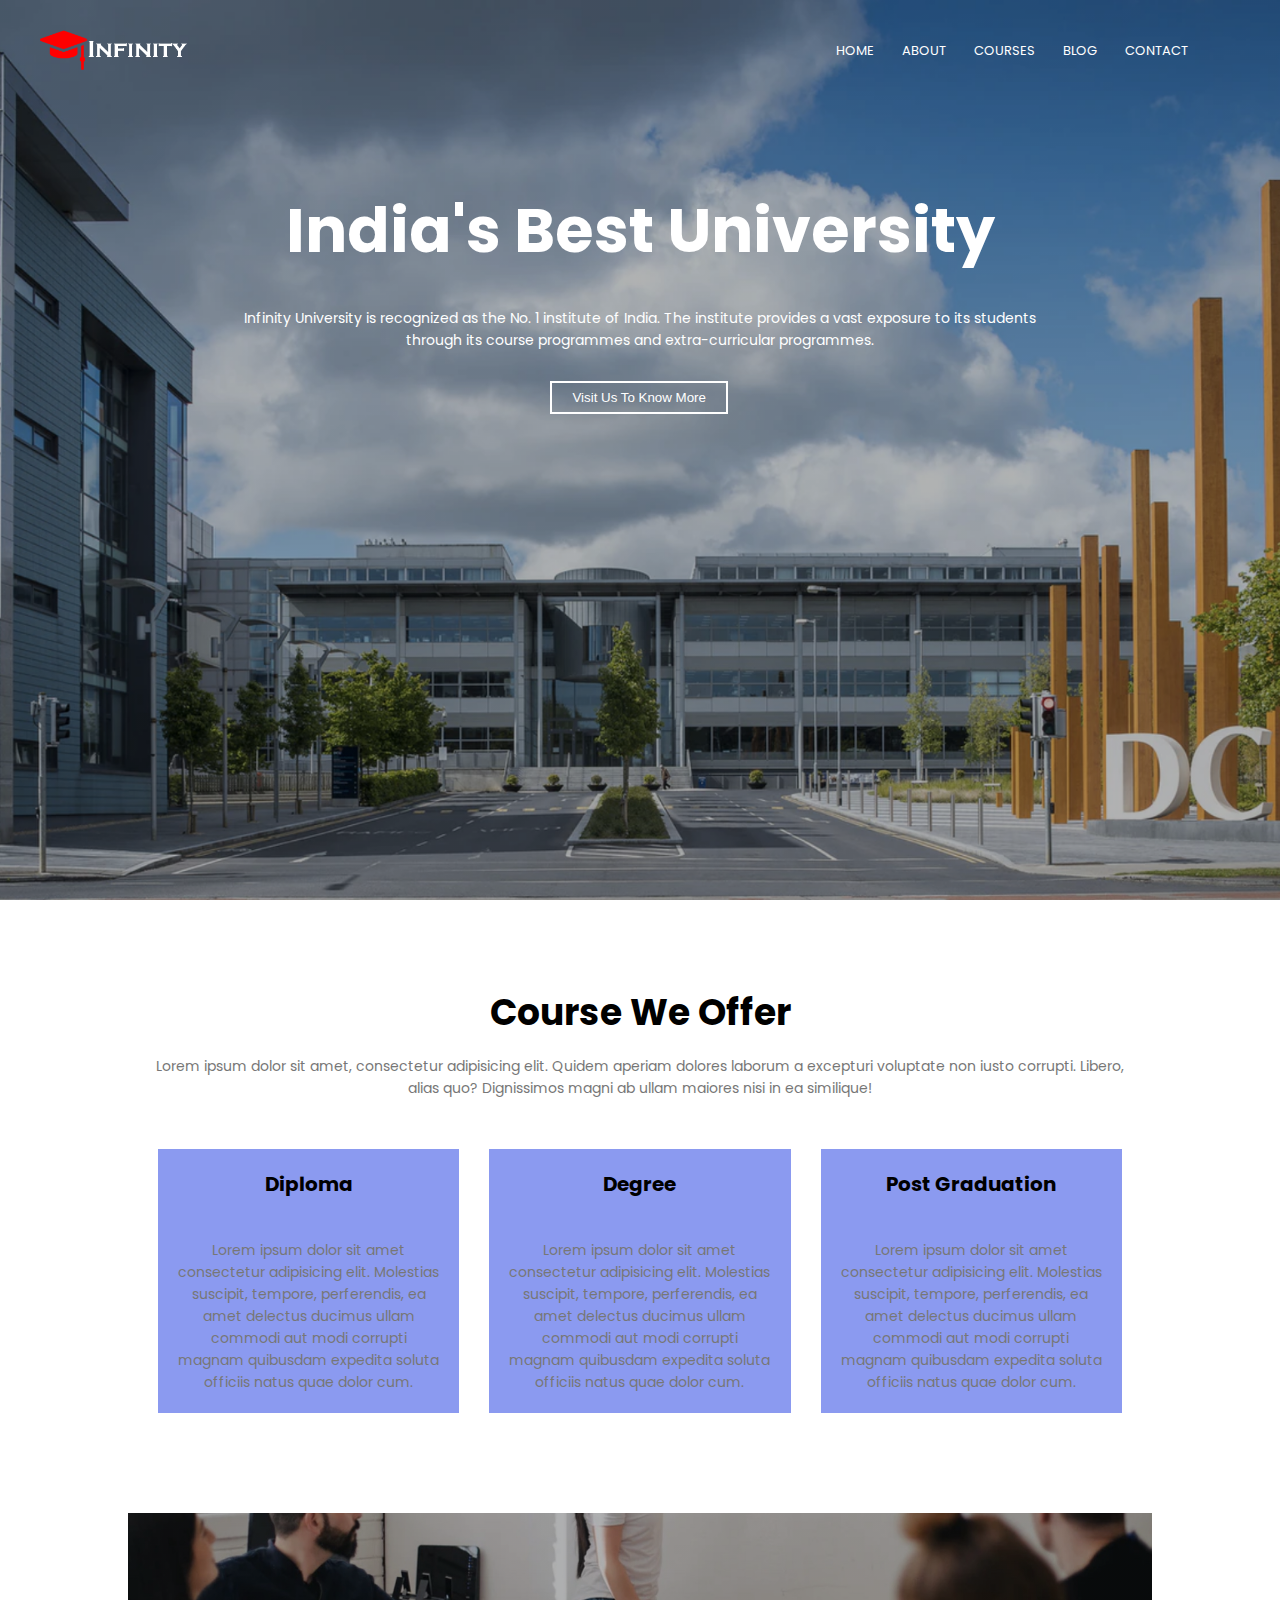
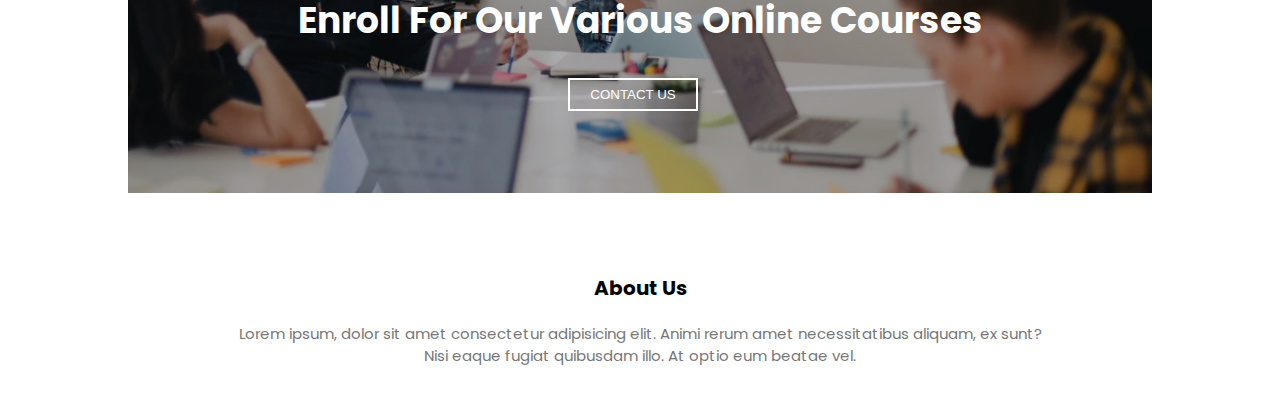
<file: index.html>
<!DOCTYPE html>
<html lang="en">
<head>
    <meta charset="UTF-8">
    <meta name="viewport" content="width=device-width, initial-scale=1.0">
    <link rel="preconnect" href="https://fonts.googleapis.com">
<link rel="preconnect" href="https://fonts.gstatic.com" crossorigin>
<link href="https://fonts.googleapis.com/css2?family=Poppins:wght@200;400;500;600&display=swap" rel="stylesheet">
<link rel="stylesheet" href="style.css">
    <title>Document</title>
</head>
<body>
    <div class="head">
        <nav>
            <div class="logo">
                <img src="images/logo.png" alt="img" srcset="">
            </div>
            <ul>
                <li><a href="index.html">HOME</a></li>
                <li><a href="about.html">ABOUT</a></li>
                <li><a href="courses.html">COURSES</a></li>
                <li><a href="blog.html">BLOG</a></li>
                <li><a href="contact.html">CONTACT</a></li>
            </ul>
        </nav>
        <div class="content1">
            <h1>India's Best University</h1>
                <p>Infinity University is recognized as the No. 1 institute of India. The institute provides a vast exposure to its students<br> through its course programmes and extra-curricular programmes.
                </p>
        </div>
        <button> <a href="#">Visit Us To Know More</a></button>
    </div>
    <!-- ------------------------------------part-2------------------------------------------------------------- -->
    <div class="container">
        <div class="content2">
            <h1>Course We Offer</h1>
            <p>Lorem ipsum dolor sit amet, consectetur adipisicing elit. Quidem aperiam dolores laborum a excepturi voluptate non iusto corrupti. Libero, alias quo? Dignissimos magni ab ullam maiores nisi in ea similique!</p>    
        </div>
        <div class="course">
            <div class="dipolma">
                <h1>Diploma</h1>
                <p>
                    Lorem ipsum dolor sit amet consectetur adipisicing elit. Molestias suscipit, tempore, perferendis, ea amet delectus ducimus ullam commodi aut modi corrupti magnam quibusdam expedita soluta officiis natus quae dolor cum.
                </p>
            </div>
            <div class="degree">
                <h1>Degree</h1>
                <p>
                    Lorem ipsum dolor sit amet consectetur adipisicing elit. Molestias suscipit, tempore, perferendis, ea amet delectus ducimus ullam commodi aut modi corrupti magnam quibusdam expedita soluta officiis natus quae dolor cum.
                </p>
            </div>
            <div class="post">
                <h1>Post Graduation</h1>
                <p>
                    Lorem ipsum dolor sit amet consectetur adipisicing elit. Molestias suscipit, tempore, perferendis, ea amet delectus ducimus ullam commodi aut modi corrupti magnam quibusdam expedita soluta officiis natus quae dolor cum.
                </p>
            </div>
        </div>
        <div class="banner">
            <h1>Enroll For Our Various Online Courses</h1>
            <button><a href="">CONTACT US</a></button>
        </div>
        <div class="about">
            <h1>About Us</h1>
            <p>Lorem ipsum, dolor sit amet consectetur adipisicing elit. Animi rerum amet necessitatibus aliquam, ex sunt? <br> Nisi eaque fugiat quibusdam illo. At optio eum beatae vel.</p>
        </div>
    </div>
</body>
</html>
</file>
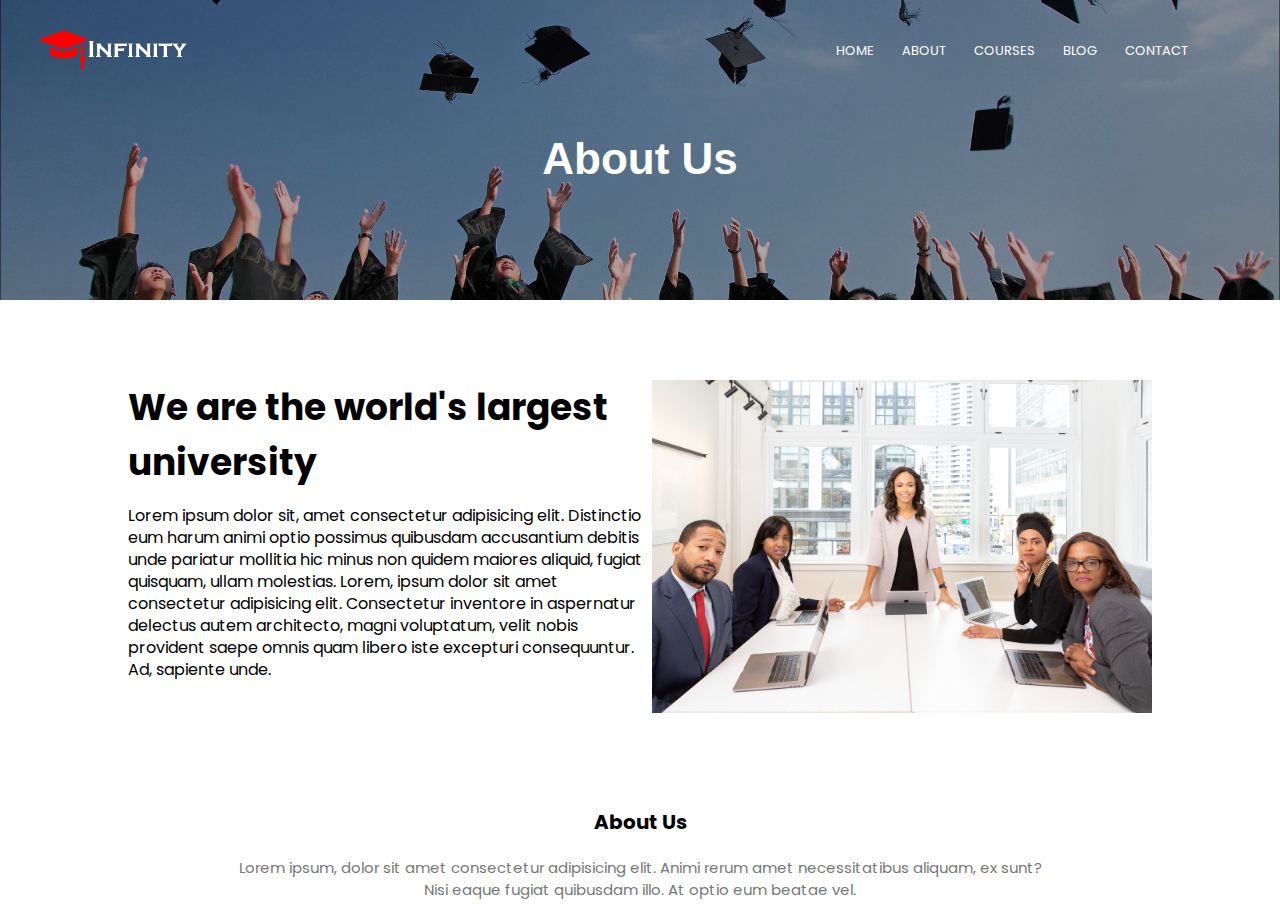
<file: about.html>
<!DOCTYPE html>
<html lang="en">
<head>
    <meta charset="UTF-8">
    <meta name="viewport" content="width=device-width, initial-scale=1.0">
    <link rel="preconnect" href="https://fonts.googleapis.com">
<link rel="preconnect" href="https://fonts.gstatic.com" crossorigin>
<link href="https://fonts.googleapis.com/css2?family=Poppins:wght@200;400;500;600&display=swap" rel="stylesheet">
<link rel="stylesheet" href="style.css">
    <title>Document</title>
</head>
<body>
    <div class="head1">
        <nav>
            <div class="logo">
                <img src="images/logo.png" alt="img" srcset="">
            </div>
            <ul>
                <li><a href="index.html">HOME</a></li>
                <li><a href="about.html">ABOUT</a></li>
                <li><a href="courses.html">COURSES</a></li>
                <li><a href="blog.html">BLOG</a></li>
                <li><a href="contact.html">CONTACT</a></li>
            </ul>
        </nav>
        <div class="heading1">
            <h1>About Us</h1>
        </div>
    </div>
    <div class="container2">
        <div class="message">
            <h1>We are the world's largest university</h1>
            <p>Lorem ipsum dolor sit, amet consectetur adipisicing elit. Distinctio eum harum animi optio possimus quibusdam accusantium debitis unde pariatur mollitia hic minus non quidem maiores aliquid, fugiat quisquam, ullam molestias. Lorem, ipsum dolor sit amet consectetur adipisicing elit. Consectetur inventore in aspernatur delectus autem architecto, magni voluptatum, velit nobis provident saepe omnis quam libero iste excepturi consequuntur. Ad, sapiente unde.</p>
        </div>
        <div class="banner2">
            <img src="images/about.jpg" alt="" srcset="">
        </div>
    </div>
    <div class="about">
            <h1>About Us</h1>
            <p>Lorem ipsum, dolor sit amet consectetur adipisicing elit. Animi rerum amet necessitatibus aliquam, ex sunt? <br> Nisi eaque fugiat quibusdam illo. At optio eum beatae vel.</p>
        </div>
</body>
</html>
</file>
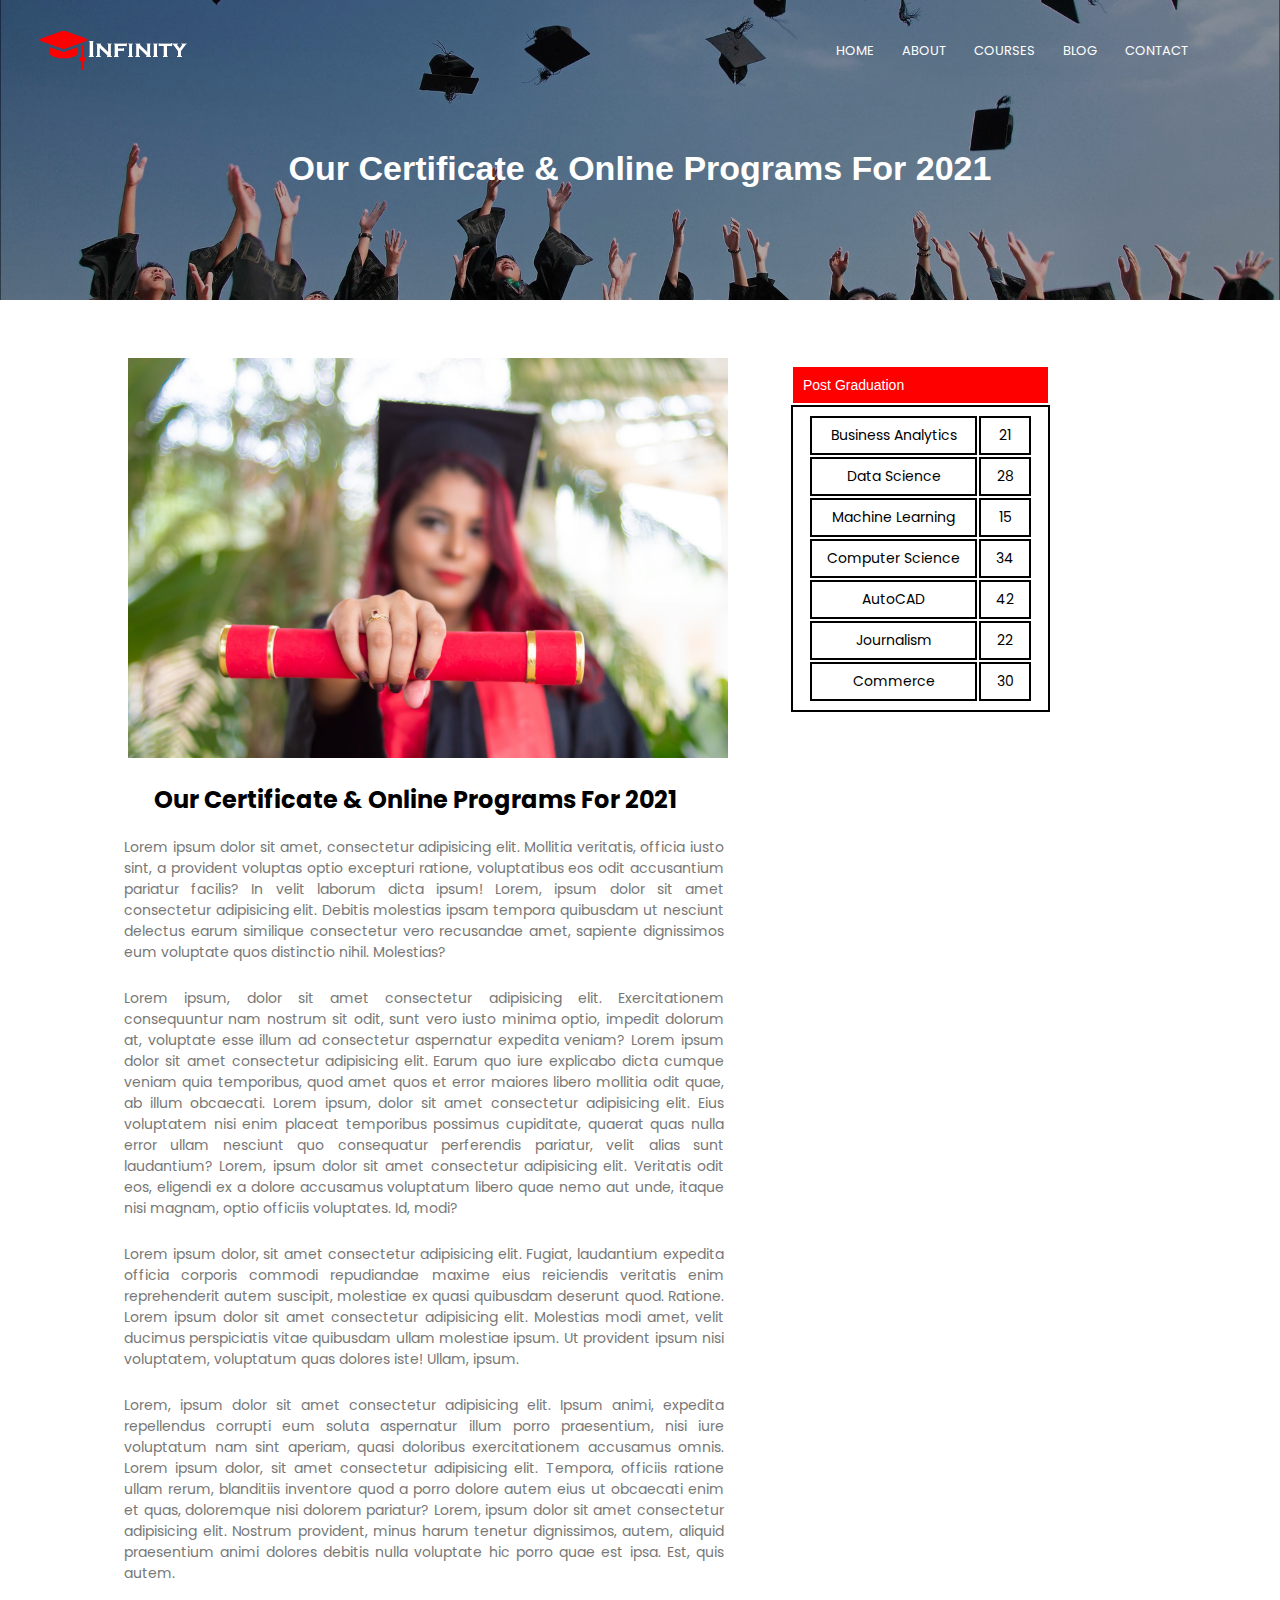
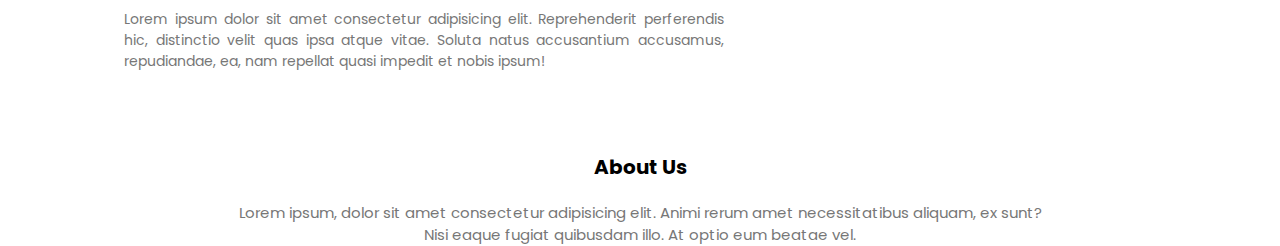
<file: blog.html>
<!DOCTYPE html>
<html lang="en">
<head>
    <meta charset="UTF-8">
    <meta name="viewport" content="width=device-width, initial-scale=1.0">
    <link rel="preconnect" href="https://fonts.googleapis.com">
<link rel="preconnect" href="https://fonts.gstatic.com" crossorigin>
<link href="https://fonts.googleapis.com/css2?family=Poppins:wght@200;400;500;600&display=swap" rel="stylesheet">
<link rel="stylesheet" href="style.css">
    <title>Document</title>
</head>
<body>
    <div class="head3">
        <nav>
            <div class="logo">
                <img src="images/logo.png" alt="img" srcset="">
            </div>
            <ul>
                <li><a href="index.html">HOME</a></li>
                <li><a href="about.html">ABOUT</a></li>
                <li><a href="courses.html">COURSES</a></li>
                <li><a href="blog.html">BLOG</a></li>
                <li><a href="contact.html">CONTACT</a></li>
            </ul>
        </nav>
        <div class="certificate">
            <h1>Our Certificate & Online Programs For 2021</h1>
        </div>
        <div class="container4">
            <div class="blog">
                <img src="images/certificate.jpg" alt="" srcset="">
            </div>
            <div class="table">
                <table>
                    <caption>Post Graduation</caption>
                    <tr>
                        <td>Business Analytics</td>
                        <td>21</td>
                    </tr>
                    <tr>
                        <td>Data Science</td>
                        <td>28</td>
                    </tr>
                    <tr>
                        <td>Machine Learning</td>
                        <td>15</td>
                    </tr>
                    <tr>
                        <td>Computer Science</td>
                        <td>34</td>
                    </tr>
                    <tr>
                        <td>AutoCAD</td>
                        <td>42</td>
                    </tr>
                    <tr>
                        <td>Journalism</td>
                        <td>22</td>
                    </tr>
                    <tr>
                        <td>Commerce</td>
                        <td>30</td>
                    </tr>
                </table>
            </div>  
        </div>
            <div class="online">
                <h2>Our Certificate & Online Programs For 2021</h2>
                <p>Lorem ipsum dolor sit amet, consectetur adipisicing elit. Mollitia veritatis, officia iusto sint, a provident voluptas optio excepturi ratione, voluptatibus eos odit accusantium pariatur facilis? In velit laborum dicta ipsum! Lorem, ipsum dolor sit amet consectetur adipisicing elit. Debitis molestias ipsam tempora quibusdam ut nesciunt delectus earum similique consectetur vero recusandae amet, sapiente dignissimos eum voluptate quos distinctio nihil. Molestias?</p>
                <br>
                <p>Lorem ipsum, dolor sit amet consectetur adipisicing elit. Exercitationem consequuntur nam nostrum sit odit, sunt vero iusto minima optio, impedit dolorum at, voluptate esse illum ad consectetur aspernatur expedita veniam? Lorem ipsum dolor sit amet consectetur adipisicing elit. Earum quo iure explicabo dicta cumque veniam quia temporibus, quod amet quos et error maiores libero mollitia odit quae, ab illum obcaecati. Lorem ipsum, dolor sit amet consectetur adipisicing elit. Eius voluptatem nisi enim placeat temporibus possimus cupiditate, quaerat quas nulla error ullam nesciunt quo consequatur perferendis pariatur, velit alias sunt laudantium? Lorem, ipsum dolor sit amet consectetur adipisicing elit. Veritatis odit eos, eligendi ex a dolore accusamus voluptatum libero quae nemo aut unde, itaque nisi magnam, optio officiis voluptates. Id, modi?</p>
                <br>
                <p>Lorem ipsum dolor, sit amet consectetur adipisicing elit. Fugiat, laudantium expedita officia corporis commodi repudiandae maxime eius reiciendis veritatis enim reprehenderit autem suscipit, molestiae ex quasi quibusdam deserunt quod. Ratione. Lorem ipsum dolor sit amet consectetur adipisicing elit. Molestias modi amet, velit ducimus perspiciatis vitae quibusdam ullam molestiae ipsum. Ut provident ipsum nisi voluptatem, voluptatum quas dolores iste! Ullam, ipsum.</p>
                <br>
                <p>Lorem, ipsum dolor sit amet consectetur adipisicing elit. Ipsum animi, expedita repellendus corrupti eum soluta aspernatur illum porro praesentium, nisi iure voluptatum nam sint aperiam, quasi doloribus exercitationem accusamus omnis. Lorem ipsum dolor, sit amet consectetur adipisicing elit. Tempora, officiis ratione ullam rerum, blanditiis inventore quod a porro dolore autem eius ut obcaecati enim et quas, doloremque nisi dolorem pariatur? Lorem, ipsum dolor sit amet consectetur adipisicing elit. Nostrum provident, minus harum tenetur dignissimos, autem, aliquid praesentium animi dolores debitis nulla voluptate hic porro quae est ipsa. Est, quis autem.</p>
                <br>
                <p>Lorem ipsum dolor sit amet consectetur adipisicing elit. Reprehenderit perferendis hic, distinctio velit quas ipsa atque vitae. Soluta natus accusantium accusamus, repudiandae, ea, nam repellat quasi impedit et nobis ipsum!</p>
            </div>  
            <div class="about">
                <h1>About Us</h1>
                <p>Lorem ipsum, dolor sit amet consectetur adipisicing elit. Animi rerum amet necessitatibus aliquam, ex sunt? <br> Nisi eaque fugiat quibusdam illo. At optio eum beatae vel.</p>
            </div>
</body>
</html>
</file>
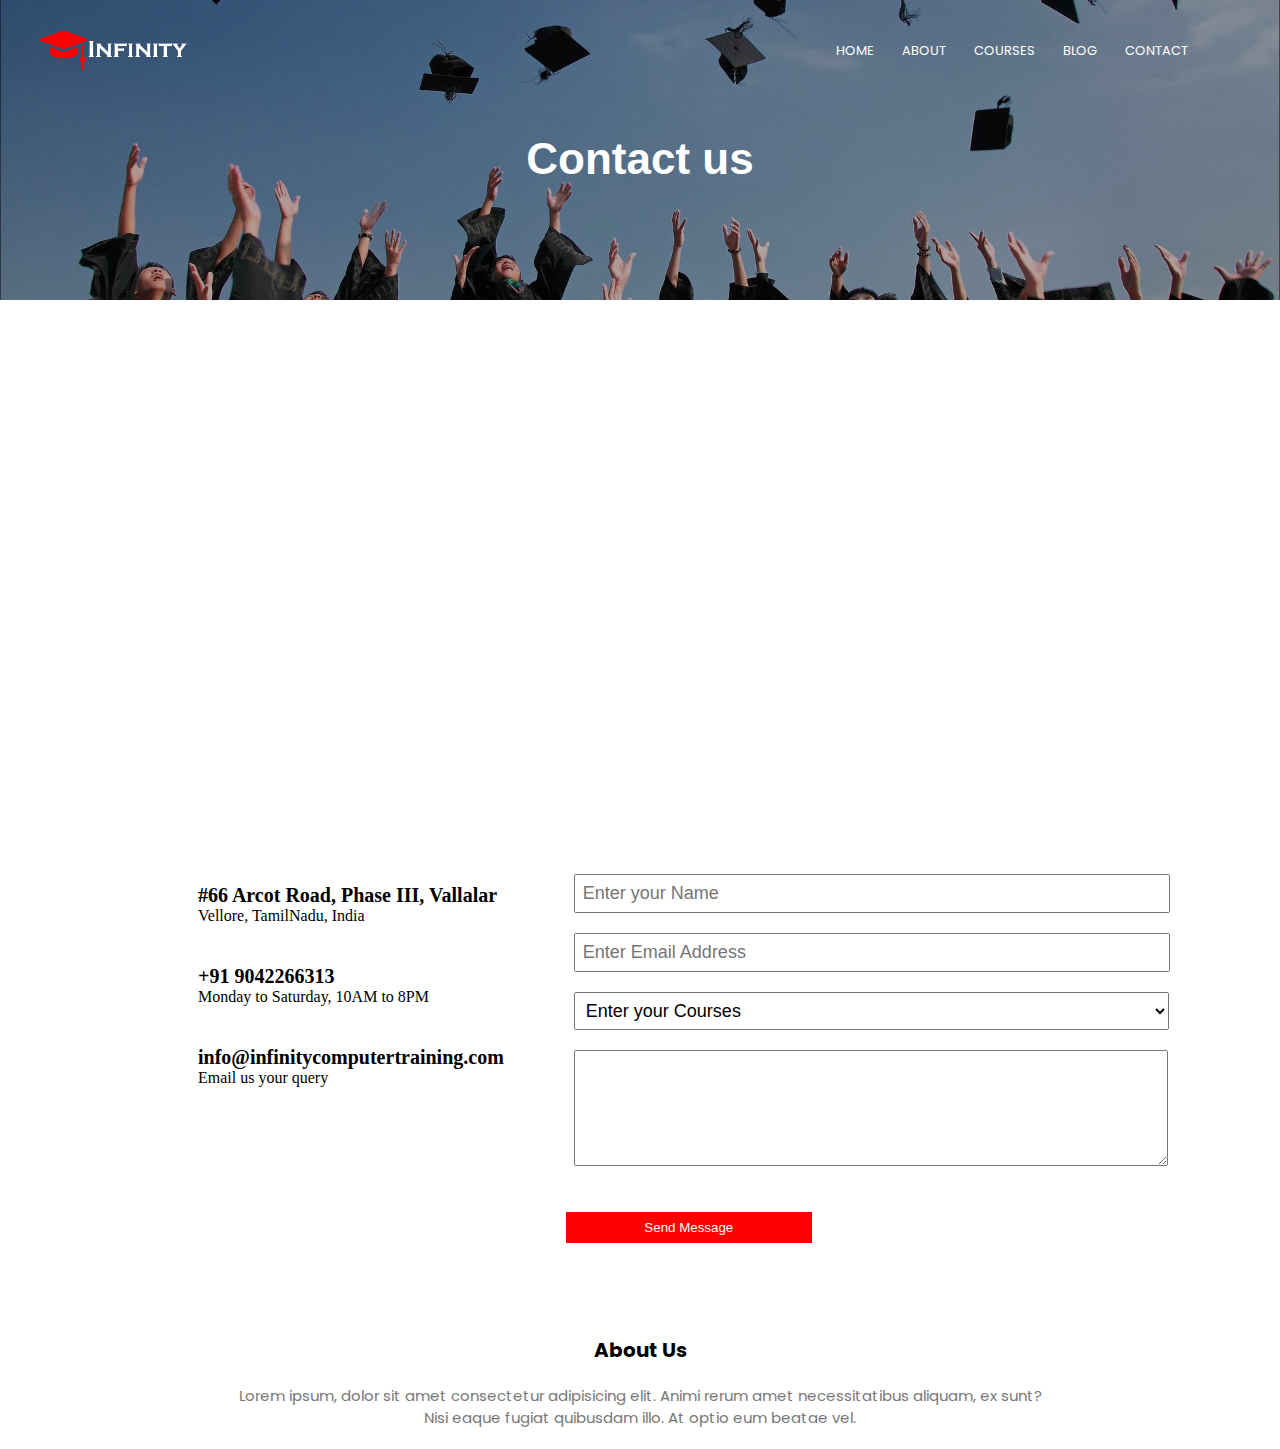
<file: contact.html>
<!DOCTYPE html>
<html lang="en">
<head>
    <meta charset="UTF-8">
    <meta name="viewport" content="width=device-width, initial-scale=1.0">
    <link rel="preconnect" href="https://fonts.googleapis.com">
<link rel="preconnect" href="https://fonts.gstatic.com" crossorigin>
<link href="https://fonts.googleapis.com/css2?family=Poppins:wght@200;400;500;600&display=swap" rel="stylesheet">
<link rel="stylesheet" href="style.css">
<link rel="stylesheet" href="https://cdnjs.cloudflare.com/ajax/libs/font-awesome/6.4.0/css/all.min.css" integrity="sha512-iecdLmaskl7CVkqkXNQ/ZH/XLlvWZOJyj7Yy7tcenmpD1ypASozpmT/E0iPtmFIB46ZmdtAc9eNBvH0H/ZpiBw==" crossorigin="anonymous" referrerpolicy="no-referrer" />
    <title>Document</title>
</head>
<body>
    <div class="head1">
        <nav>
            <div class="logo">
                <img src="images/logo.png" alt="img" srcset="">
            </div>
            <ul>
                <li><a href="index.html">HOME</a></li>
                <li><a href="about.html">ABOUT</a></li>
                <li><a href="courses.html">COURSES</a></li>
                <li><a href="blog.html">BLOG</a></li>
                <li><a href="contact.html">CONTACT</a></li>
            </ul>
        </nav>
        <div class="heading1">
            <h1>Contact us</h1>
        </div>
    </div>
    <div class="location">
        <iframe src="https://www.google.com/maps/embed?pb=!1m18!1m12!1m3!1d3888.5987833513536!2d79.15187967341582!3d12.93348891571608!2m3!1f0!2f0!3f0!3m2!1i1024!2i768!4f13.1!3m3!1m2!1s0x3bad387af3ffa7e3%3A0x53029b5fc88b12ab!2sInfinity%20Computer%20Learning%20Center!5e0!3m2!1sen!2sin!4v1686657683391!5m2!1sen!2sin" width="800" height="600" style="border:0;" allowfullscreen="" loading="lazy" referrerpolicy="no-referrer-when-downgrade"></iframe>
    </div>
    <div class="container5">
        <div class="icon">
            <div class="order">
                <i class="fa-solid fa-house" id="font" style="color: #f70808;"></i>
                <div class="text">
                    <h1>#66 Arcot Road, Phase III, Vallalar</h1>
                    <p>Vellore, TamilNadu, India</p>
                </div>
            </div>
                <div class="order">
                    <i class="fa-solid fa-phone fa-flip-horizontal" id="font" style="color: #f10909;"></i>
                    <div class="text">
                        <h1>+91 9042266313</h1>
                        <p>Monday to Saturday, 10AM to 8PM</p>
                    </div>
                </div>
                <div class="order">
                    <i class="fa-solid fa-envelope"id="font" style="color: #f2071f;"></i>
                    <div class="text">
                        <h1>info@infinitycomputertraining.com</h1>
                        <p>Email us your query</p>
                    </div>
                </div>
            </div>
                <div class="form">
                    <form action="">
                        <input type="text" placeholder="Enter your Name">
                        <input type="email" placeholder="Enter Email Address">
                        <select name="" id="">
                            <option value="Enter your Courses">Enter your Courses</option>
                            <option value="Web Devolpment">Web Devolpment</option>
                            <option value="Python">Python</option>
                            <option value="Java">Java</option>
                        </select>
                        <textarea name="" id=""  rows="5" placeholder="message">
                        </textarea>
                        <button>Send Message</button>
                    </form>
                </div>
    </div>
    <div class="about">
        <h1>About Us</h1>
        <p>Lorem ipsum, dolor sit amet consectetur adipisicing elit. Animi rerum amet necessitatibus aliquam, ex sunt? <br> Nisi eaque fugiat quibusdam illo. At optio eum beatae vel.</p>
    </div>
</body>
</html>
</file>
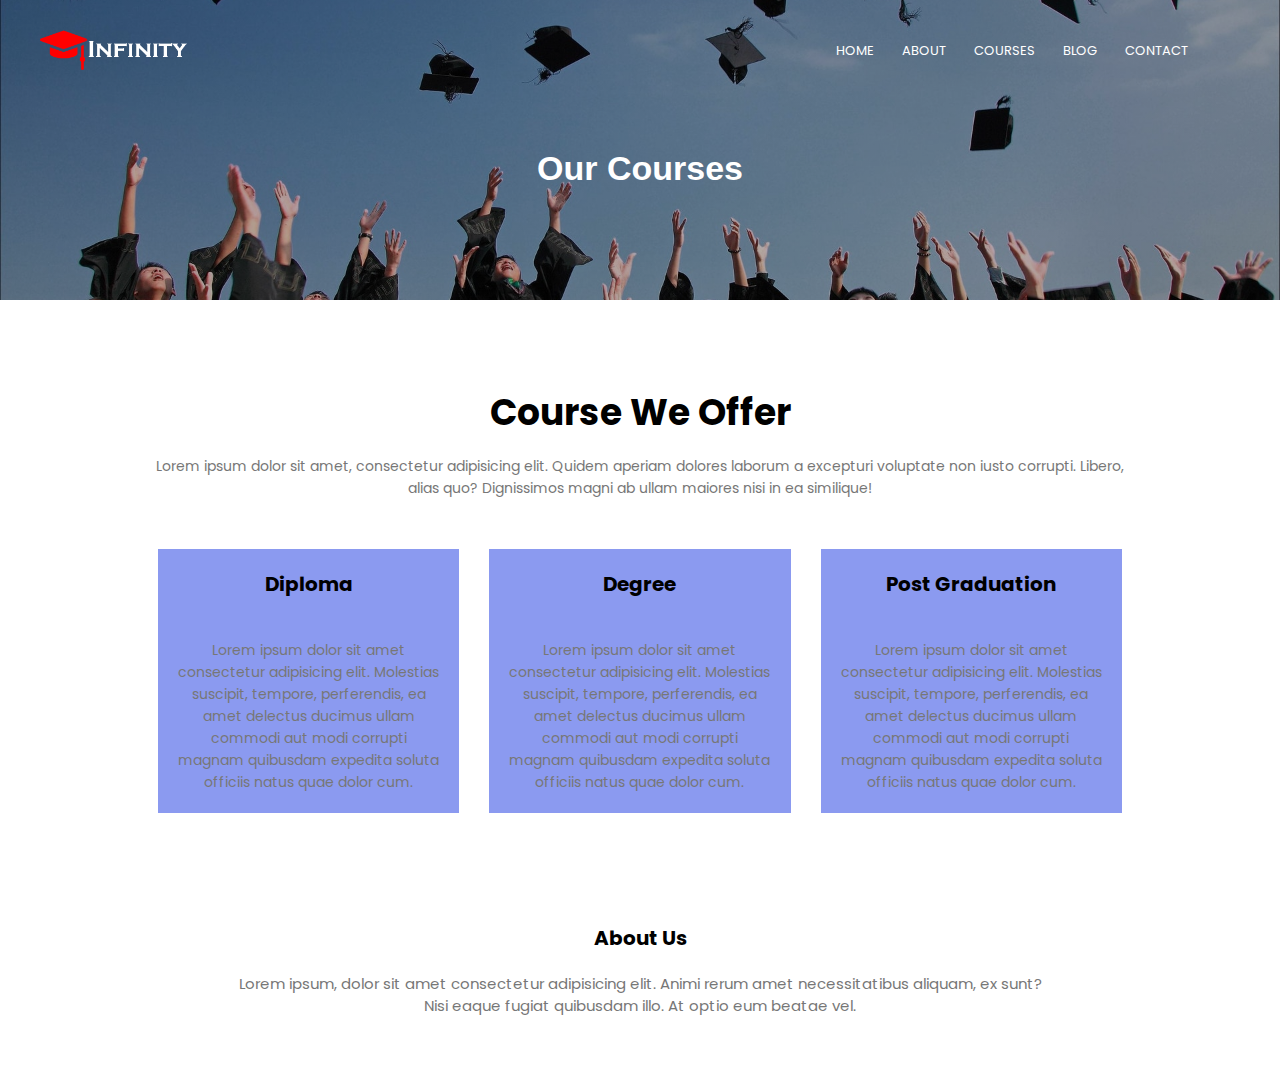
<file: courses.html>
<!DOCTYPE html>
<html lang="en">
<head>
    <meta charset="UTF-8">
    <meta name="viewport" content="width=device-width, initial-scale=1.0">
    <link rel="preconnect" href="https://fonts.googleapis.com">
<link rel="preconnect" href="https://fonts.gstatic.com" crossorigin>
<link href="https://fonts.googleapis.com/css2?family=Poppins:wght@200;400;500;600&display=swap" rel="stylesheet">
<link rel="stylesheet" href="style.css">
    <title>Document</title>
</head>
<body>
    <div class="head2">
        <nav>
            <div class="logo">
                <img src="images/logo.png" alt="img" srcset="">
            </div>
            <ul>
                <li><a href="home.html">HOME</a></li>
                <li><a href="about.html">ABOUT</a></li>
                <li><a href="courses.html">COURSES</a></li>
                <li><a href="blog.html">BLOG</a></li>
                <li><a href="contact.html">CONTACT</a></li>
            </ul>
        </nav>
        <div class="project">
            <h1>Our Courses</h1>
        </div>
    </div>  
    <div class="container">
        <div class="content2">
            <h1>Course We Offer</h1>
            <p>Lorem ipsum dolor sit amet, consectetur adipisicing elit. Quidem aperiam dolores laborum a excepturi voluptate non iusto corrupti. Libero, alias quo? Dignissimos magni ab ullam maiores nisi in ea similique!</p>    
        </div>
        <div class="course">
            <div class="dipolma">
                <h1>Diploma</h1>
                <p>
                    Lorem ipsum dolor sit amet consectetur adipisicing elit. Molestias suscipit, tempore, perferendis, ea amet delectus ducimus ullam commodi aut modi corrupti magnam quibusdam expedita soluta officiis natus quae dolor cum.
                </p>
            </div>
            <div class="degree">
                <h1>Degree</h1>
                <p>
                    Lorem ipsum dolor sit amet consectetur adipisicing elit. Molestias suscipit, tempore, perferendis, ea amet delectus ducimus ullam commodi aut modi corrupti magnam quibusdam expedita soluta officiis natus quae dolor cum.
                </p>
            </div>
            <div class="post">
                <h1>Post Graduation</h1>
                <p>
                    Lorem ipsum dolor sit amet consectetur adipisicing elit. Molestias suscipit, tempore, perferendis, ea amet delectus ducimus ullam commodi aut modi corrupti magnam quibusdam expedita soluta officiis natus quae dolor cum.
                </p>
            </div>
        </div>
        <div class="about">
            <h1>About Us</h1>
            <p>Lorem ipsum, dolor sit amet consectetur adipisicing elit. Animi rerum amet necessitatibus aliquam, ex sunt? <br> Nisi eaque fugiat quibusdam illo. At optio eum beatae vel.</p>
        </div>    
</body>
</html>
</file>
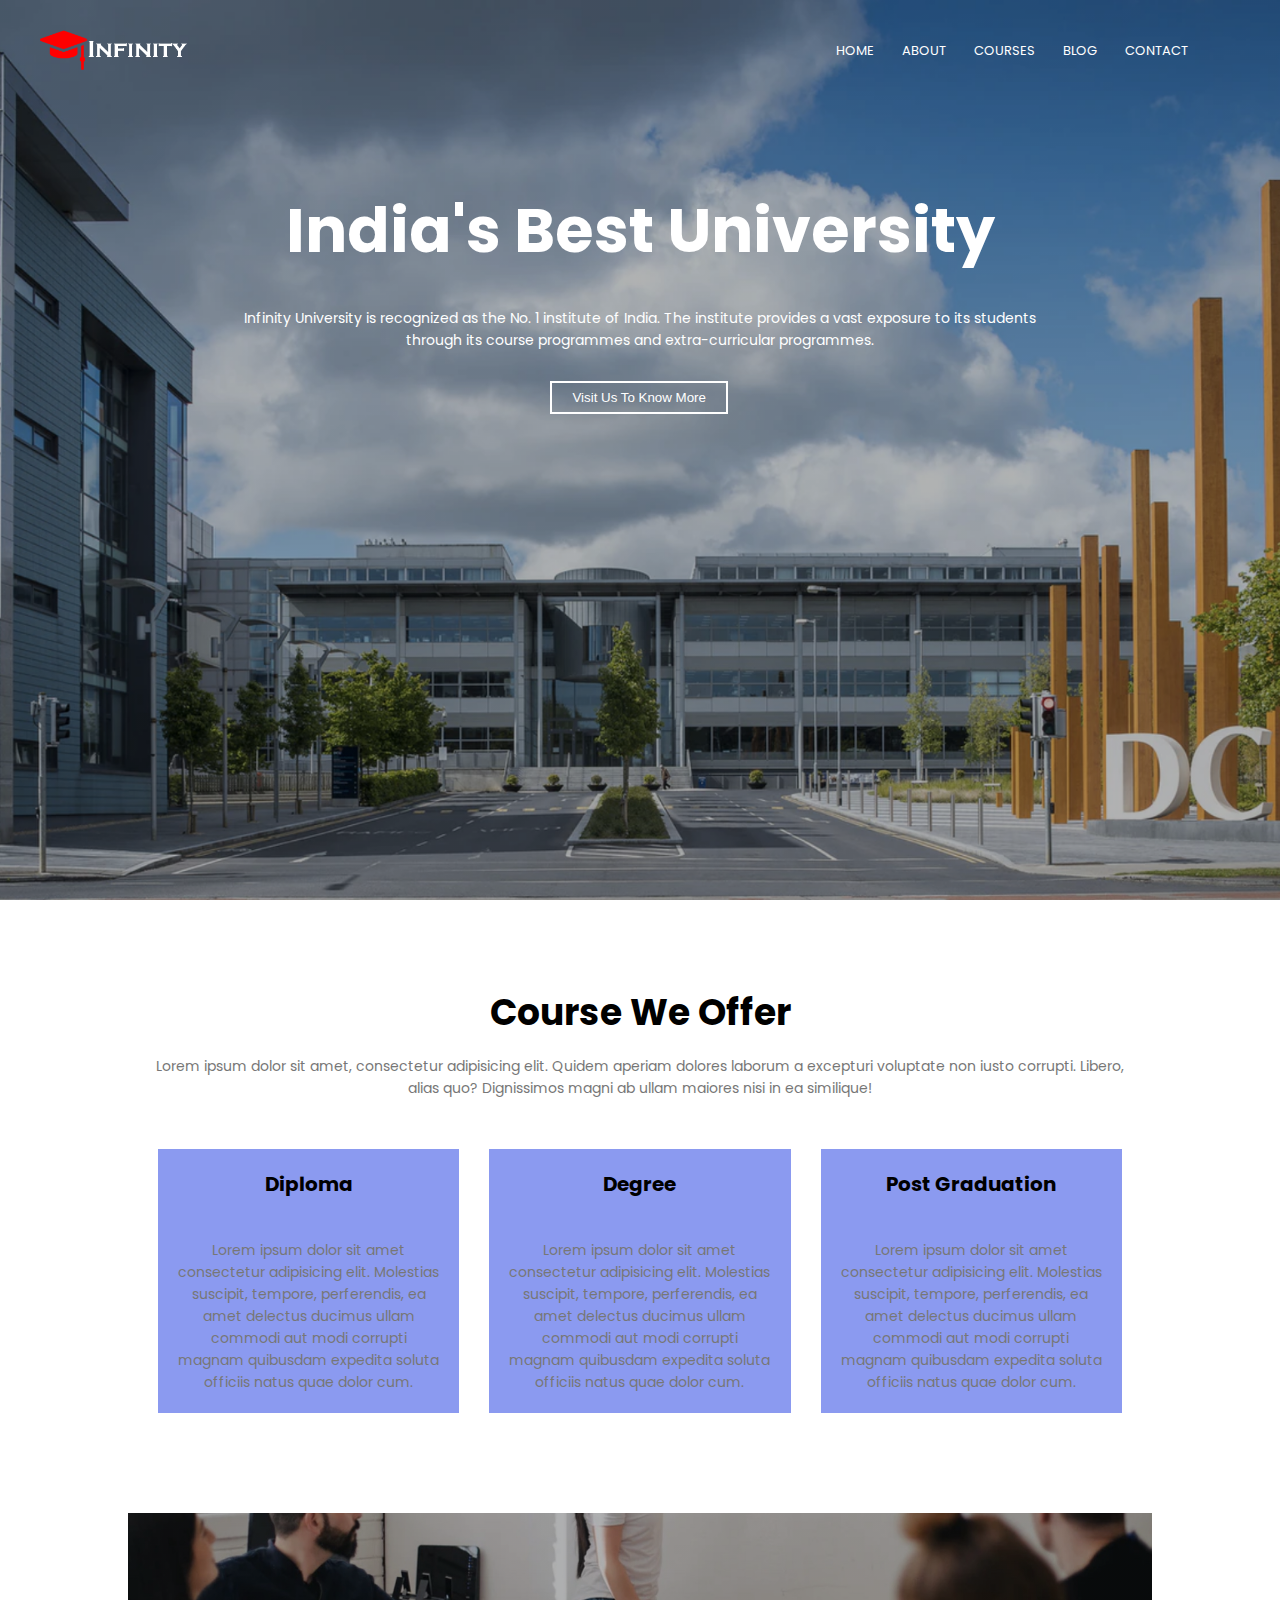
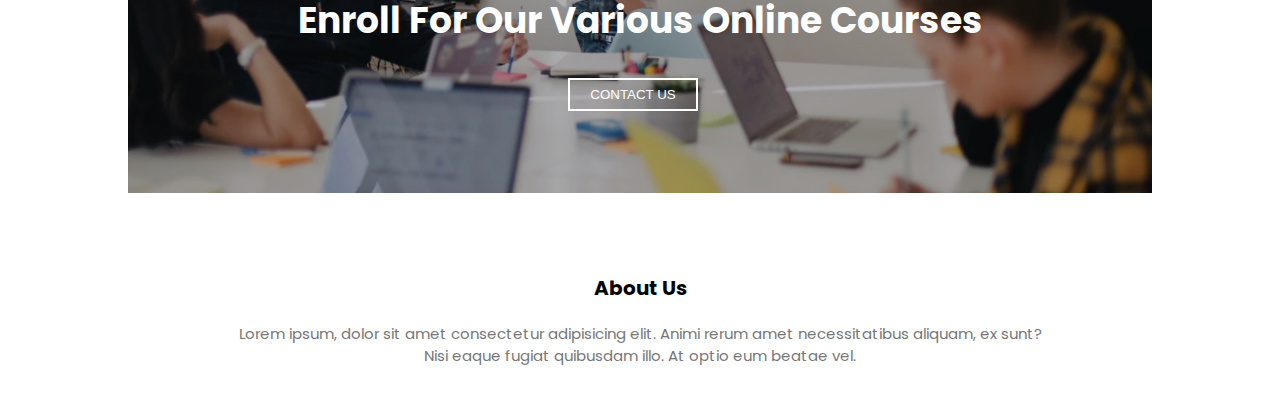
<file: home.html>
<!DOCTYPE html>
<html lang="en">
<head>
    <meta charset="UTF-8">
    <meta name="viewport" content="width=device-width, initial-scale=1.0">
    <link rel="preconnect" href="https://fonts.googleapis.com">
<link rel="preconnect" href="https://fonts.gstatic.com" crossorigin>
<link href="https://fonts.googleapis.com/css2?family=Poppins:wght@200;400;500;600&display=swap" rel="stylesheet">
<link rel="stylesheet" href="style.css">
    <title>Document</title>
</head>
<body>
    <div class="head">
        <nav>
            <div class="logo">
                <img src="images/logo.png" alt="img" srcset="">
            </div>
            <ul>
                <li><a href="home.html">HOME</a></li>
                <li><a href="about.html">ABOUT</a></li>
                <li><a href="courses.html">COURSES</a></li>
                <li><a href="blog.html">BLOG</a></li>
                <li><a href="contact.html">CONTACT</a></li>
            </ul>
        </nav>
        <div class="content1">
            <h1>India's Best University</h1>
                <p>Infinity University is recognized as the No. 1 institute of India. The institute provides a vast exposure to its students<br> through its course programmes and extra-curricular programmes.
                </p>
        </div>
        <button> <a href="#">Visit Us To Know More</a></button>
    </div>
    <!-- ------------------------------------part-2------------------------------------------------------------- -->
    <div class="container">
        <div class="content2">
            <h1>Course We Offer</h1>
            <p>Lorem ipsum dolor sit amet, consectetur adipisicing elit. Quidem aperiam dolores laborum a excepturi voluptate non iusto corrupti. Libero, alias quo? Dignissimos magni ab ullam maiores nisi in ea similique!</p>    
        </div>
        <div class="course">
            <div class="dipolma">
                <h1>Diploma</h1>
                <p>
                    Lorem ipsum dolor sit amet consectetur adipisicing elit. Molestias suscipit, tempore, perferendis, ea amet delectus ducimus ullam commodi aut modi corrupti magnam quibusdam expedita soluta officiis natus quae dolor cum.
                </p>
            </div>
            <div class="degree">
                <h1>Degree</h1>
                <p>
                    Lorem ipsum dolor sit amet consectetur adipisicing elit. Molestias suscipit, tempore, perferendis, ea amet delectus ducimus ullam commodi aut modi corrupti magnam quibusdam expedita soluta officiis natus quae dolor cum.
                </p>
            </div>
            <div class="post">
                <h1>Post Graduation</h1>
                <p>
                    Lorem ipsum dolor sit amet consectetur adipisicing elit. Molestias suscipit, tempore, perferendis, ea amet delectus ducimus ullam commodi aut modi corrupti magnam quibusdam expedita soluta officiis natus quae dolor cum.
                </p>
            </div>
        </div>
        <div class="banner">
            <h1>Enroll For Our Various Online Courses</h1>
            <button><a href="">CONTACT US</a></button>
        </div>
        <div class="about">
            <h1>About Us</h1>
            <p>Lorem ipsum, dolor sit amet consectetur adipisicing elit. Animi rerum amet necessitatibus aliquam, ex sunt? <br> Nisi eaque fugiat quibusdam illo. At optio eum beatae vel.</p>
        </div>
    </div>
</body>
</html>
</file>
<file: style.css>
*{
    margin: 0;
    padding: 0;
}
.head{
    background: linear-gradient(rgba(0,0,0,0.3), rgba(0,0,0,0.3)), url('images/banner.png');
    background-position: center;
    background-size: cover;
    width: 100%;
    min-height: 100vh;
}
nav{
    display: flex;
    justify-content: space-between;
    align-items: center;
    padding: 27px 80px 10px 40px;
}
nav .logo img{
    width: 150px;
    height: auto;
}
nav ul li{
    display: inline-block;
    padding: 0px 12px;
}
nav ul li a{
    text-decoration: none;
    color: white;
    font-family: 'poppins', sans-serif;
    font-size: 13px;
}
.content1{
    text-align: center;
    font-family: 'poppins', sans-serif;
    margin-top: 100px;
}
.content1 h1{
    font-size: 62px;
    color: white;
    font-weight: bold;
}
.content1 p{
    font-size: 14px;
    color: white;
    line-height: 22px;
    margin-top: 30px;
}
button{
    border: 2px solid white;
    padding: 7px 20px 7px 20px;
    background-color: transparent;
    margin-left: 43%;
    margin-right: auto;
    margin-top: 30px;
}
button a{
    color: white;
    text-decoration: none;
}
/* ------------------------------part-2-------------------------------------------------------------------- */
.container{
    width: 80%;
    margin-top: 50px;
    margin-right: auto;
    margin-bottom: 50px;
    margin-left: auto;
}
.content2{
    font-family: 'poppins' ,sans-serif;
    padding: 20px;
    text-align: center;
}
.content2 h1{
    font-size: 36px;
    padding: 15px;
}
.content2 p{
    font-size: 14px;
    line-height: 22px;
    color: #777;
}
.course{
    display: flex;
    justify-content: center;
    align-items: center;
    gap: 30px;
    border-radius: 5px;
    padding: 30px;
}
.course .dipolma{
    width: auto;
    height: auto;
    font-family:'poppins' ,sans-serif;
    background-color: #8b9af0;
}
.dipolma h1{
    font-size: 20px;
    color: black;
    padding: 20px;
    text-align: center;
}    
.dipolma p{
    font-size: 14px;
    text-align: center;
    line-height: 22px;
    padding: 20px;
    color: #777;
}
.course .degree{
    width: auto;
    height: auto;
    font-family:'poppins' ,sans-serif;
    background-color: #8b9af0;
}
.degree h1{
    font-size: 20px;
    color: black;
    padding: 20px;
    text-align: center;
}
.degree p{
    font-size: 14px;
    text-align: center;
    line-height: 22px;
    padding: 20px;
    color: #777;
}
.course .post{
    width: auto;
    height: auto;
    font-family:'poppins' ,sans-serif;
    background-color: #8b9af0;;
}
.post h1{
    font-size: 20px;
    color: black;
    padding: 20px;
    text-align: center;
}
.post p{
    font-size: 14px;
    text-align: center;
    line-height: 22px;
    padding: 20px;
    color: #777;
}
.banner{
    background: linear-gradient(rgba(0,0,0,0.3), rgba(0,0,0,0.3)), url('images/banner2.jpg');
    background-position: center;
    background-size: cover;
    height: 280px;
    margin-top: 70px;
}
.banner h1{
    font-size: 36px;
    color: white;
    text-align: center;
    padding-top: 80px;
    font-family: 'poppins', sans-serif;
}
.about{
    margin-top: 60px;
    font-family: 'poppins', sans-serif;
    text-align: center;
    margin-bottom: 15px;
}
.about h1{
    font-size: 20px;
    padding: 20px;
}
.about p{
    font-size: 15px;
    line-height: 22px;
    color: #777;
}
/* -------------------------about---------------------------------------------------------- */
.head1{
    background: linear-gradient(rgba(0,0,0,0.3), rgba(0,0,0,0.3)), url('images/background.jpg');
    background-position: center;
    background-size: cover;
    width: 100%;
    height: 300px;
}
.heading1{
    font-size: 22px;
    font-family: 'poopins', sans-serif;
    margin-top: 50px;
    margin-bottom: 30px;
    color: white;
    text-align: center;
}
.container2{
    display: flex;
    width: 80%;
    margin-top: 80px;
    margin-right: auto;
    margin-left: auto;
    margin-bottom: 70px;
}
.container2 .message{
    width: 600px;
    height: auto;
    font-family: 'poppins', sans-serif;
}
.message p{
    line-height: 22px;
    padding-top: 15px;
}
.message h1{
    font-size: 36px;
}
.banner2 img{
    width: 500px;
    height: auto;
}
/* -------------------------Course-------------------------------------------------------------------------- */
.head2{
    background: linear-gradient(rgba(0,0,0,0.3), rgba(0,0,0,0.3)), url('images/background.jpg');
    background-position: center;
    background-size: cover;
    width: 100%;
    height: 300px;
}
.project{
    font-size: 17px;
    font-family: 'poopins', sans-serif;
    margin-top: 65px;
    margin-bottom: 17px;
    color: white;
    text-align: center;
}
.container{
    width: 80%;
    margin-top: 50px;
    margin-right: auto;
    margin-bottom: 50px;
    margin-left: auto;
}
.content {
    font-family: 'poppins' ,sans-serif;
    padding: 20px;
    text-align: center;
}
.content h1{
    font-size: 36px;
    padding: 15px;
}
.content p{
    font-size: 14px;
    line-height: 22px;
    color: #777;
}
.course{
    display: flex;
    justify-content: center;
    align-items: center;
    gap: 30px;
    border-radius: 5px;
    padding: 30px;
}
.course .dipolma{
    width: auto;
    height: auto;
    font-family:'poppins' ,sans-serif;
    background-color: #8b9af0;;
}
.dipolma h1{
    font-size: 20px;
    color: black;
    padding: 20px;
    text-align: center;
}
.dipolma p{
    font-size: 14px;
    text-align: center;
    line-height: 22px;
    padding: 20px;
    color: #777;
}
.course .degree{
    width: auto;
    height: auto;
    font-family:'poppins' ,sans-serif;
    background-color: #8b9af0;;
}
.degree h1{
    font-size: 20px;
    color: black;
    padding: 20px;
    text-align: center;
}
.degree p{
    font-size: 14px;
    text-align: center;
    line-height: 22px;
    padding: 20px;
    color: #777;
}
.course .post{
    width: auto;
    height: auto;
    font-family:'poppins' ,sans-serif;
    background-color: #8b9af0;;
}
.post h1{
    font-size: 20px;
    color: black;
    padding: 20px;
    text-align: center;
}
.post p{
    font-size: 14px;
    text-align: center;
    line-height: 22px;
    padding: 20px;
    color: #777;
}
/* -----------------------------Blog--------------------------------------------------------------------------- */
.head3{
    background: linear-gradient(rgba(0,0,0,0.3), rgba(0,0,0,0.3)), url('images/background.jpg');
    background-position: center;
    background-size: cover;
    width: 100%;
    height: 300px;
}
.certificate{
    font-size: 17px;
    font-family: 'poopins', sans-serif;
    margin-top: 65px;
    margin-bottom: 17px;
    color: white;
    text-align: center;
}
.container4{
    display: flex;
    width: 80%;
    margin-left: auto;
    margin-right: auto;
    margin-top: 170px;
}
.blog img{
    width: 600px;
    height: 400px;
}
.table{
    margin-left: 50px;
}
.table caption{
    background-color: red;
    padding: 10px;
    border: 2px solid;

    color: white;
}
.table  table, tr,td,caption{
    border: 2px solid;
    font-family: 'poopins', sans-serif;
    
}
.table,caption{
    padding: 7px 13px 7px 13px;
    text-align: left;
}
.table table, td{
    padding: 7px 15px 7px 15px;
    font-size: 14px;
    font-family:'poppins' ,sans-serif ;
    text-align: center;
} 
.online{
    width: 600px;
    margin-left: 124px;
    font-family:'poppins' ,sans-serif ;
}
.online h2{
    padding: 20px 30px;
}
.online p{
    font-size: 14px;
    text-align: justify;
    color: #777;
}
/* ---------------------------------Contant us-------------------------------------------------------------- */
.location{
    width: 80%;
    margin-left: auto;
    margin-right: auto;
    margin-top: 80px; 
    margin-bottom: 70px;
}
.location iframe{
    width: 100%;
    height: 400px;
}
.container5{
    width: 80%;
    margin-left: auto;
    margin-right: auto;
    margin-top: 80px; 
    margin-bottom: 70px;
    display: flex;
    gap: 50px;

}
.order{
    display: flex;
}
.order #font{
    font-size: 28px;
    padding: 25px;
}
.order .text{
    padding: 20px;
}
.text h1{
    font-size: 20px;
}
.form form input {
    width: 100%;
    padding: 7px;
    font-size: 18px;
    margin: 10px 0px 10px 0px;
}
.form form select{
    width: 103%;
    padding: 7px;
    font-size: 18px; 
    margin: 10px 0px 10px 0px;
}
.form form textarea{
    width: 100%;
    padding: 7px;
    font-size: 18px;
    margin: 10px 0px 10px 0px;
}
.form form button{
    color: white;
    background-color: red;
    width: 250px;
    padding: 8px;
    margin-left: -10px;
}
</file>
